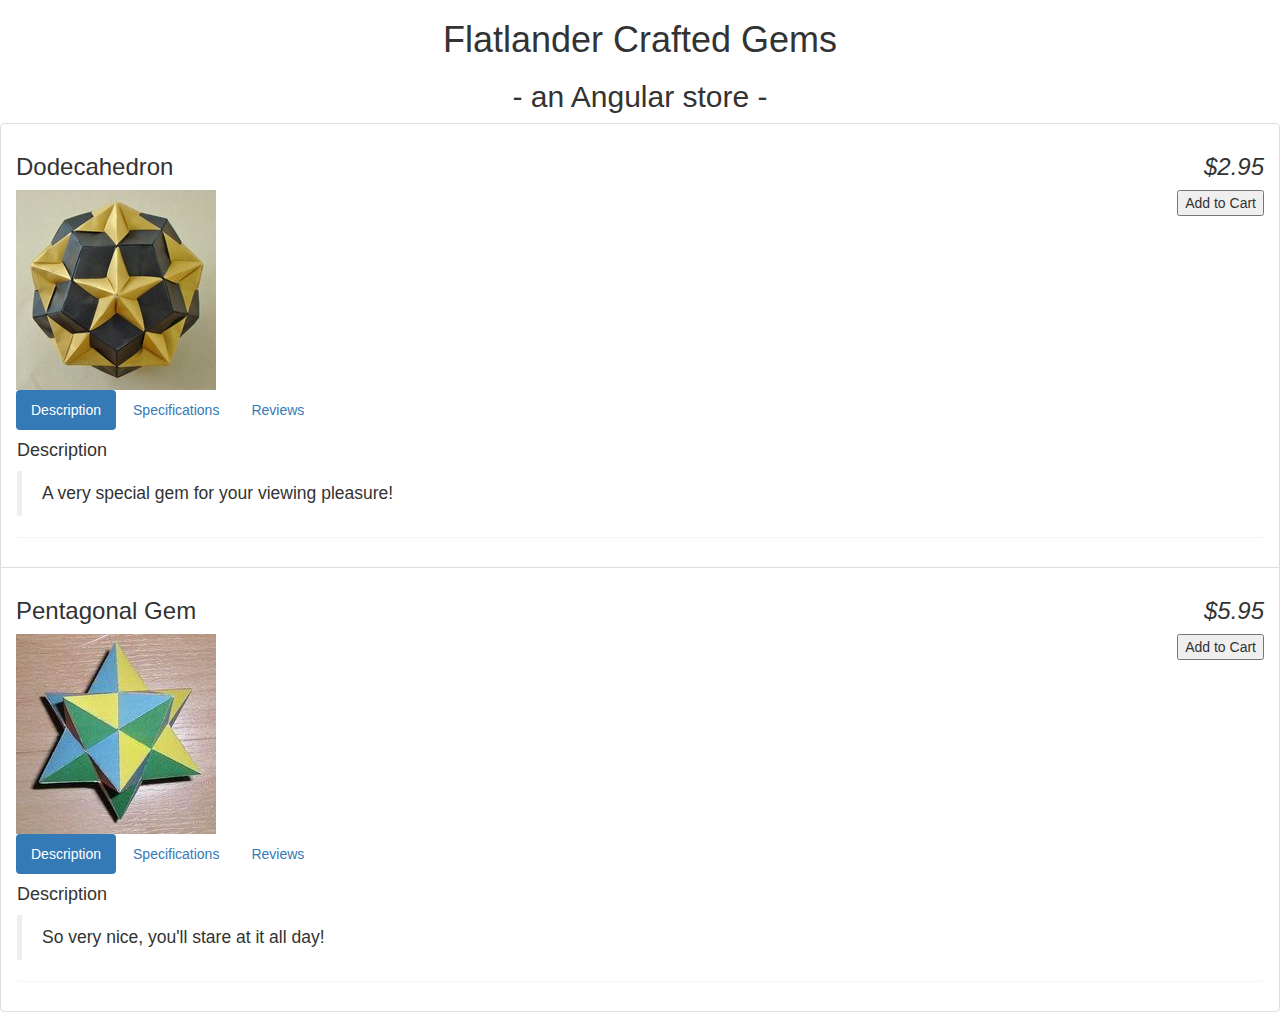
<file: index.html>
<!DOCTYPE>
<html ng-app="store">

  <head>
    <link rel="stylesheet" href="stylesheets/style.css">
    <link rel="stylesheet" href="https://maxcdn.bootstrapcdn.com/bootstrap/3.2.0/css/bootstrap.min.css">
  </head>

  <body ng-controller="StoreController as store">

    <header>
      <h1 class="text-center">Flatlander Crafted Gems</h1>
      <h2 class="text-center">- an Angular store -</h2>
    </header>

    <ul class="list-group">
      <li class="list-group-item" ng-repeat="product in store.products" ng-hide="store.product.soldOut">
        <h3><product-title></product-title></h3>
        <img ng-src="{{product.images[0].full}}" />
        <button class="pull-right" ng-show="product.canPurchase">Add to Cart</button>

        <!-- Image Gallery -->
        <!-- <product-gallery></product-gallery> -->

        <!-- Product Tabs -->
        <product-panels></product-panels>
      </li>
    </ul>

    <script type="text/javascript" src="scripts/angular.min.js"></script>
    <script type="text/javascript" src="app.js"></script>
    <script src="products.js"></script>

  </body>

</html>
</file>
<file: stylesheets/style.css>
/*Form Validation Styles*/
.ng-invalid.ng-dirty {
  border-color: #FA787E;
}
.ng-valid.ng-dirty {
  border-color: #78FA89;
}
</file>
